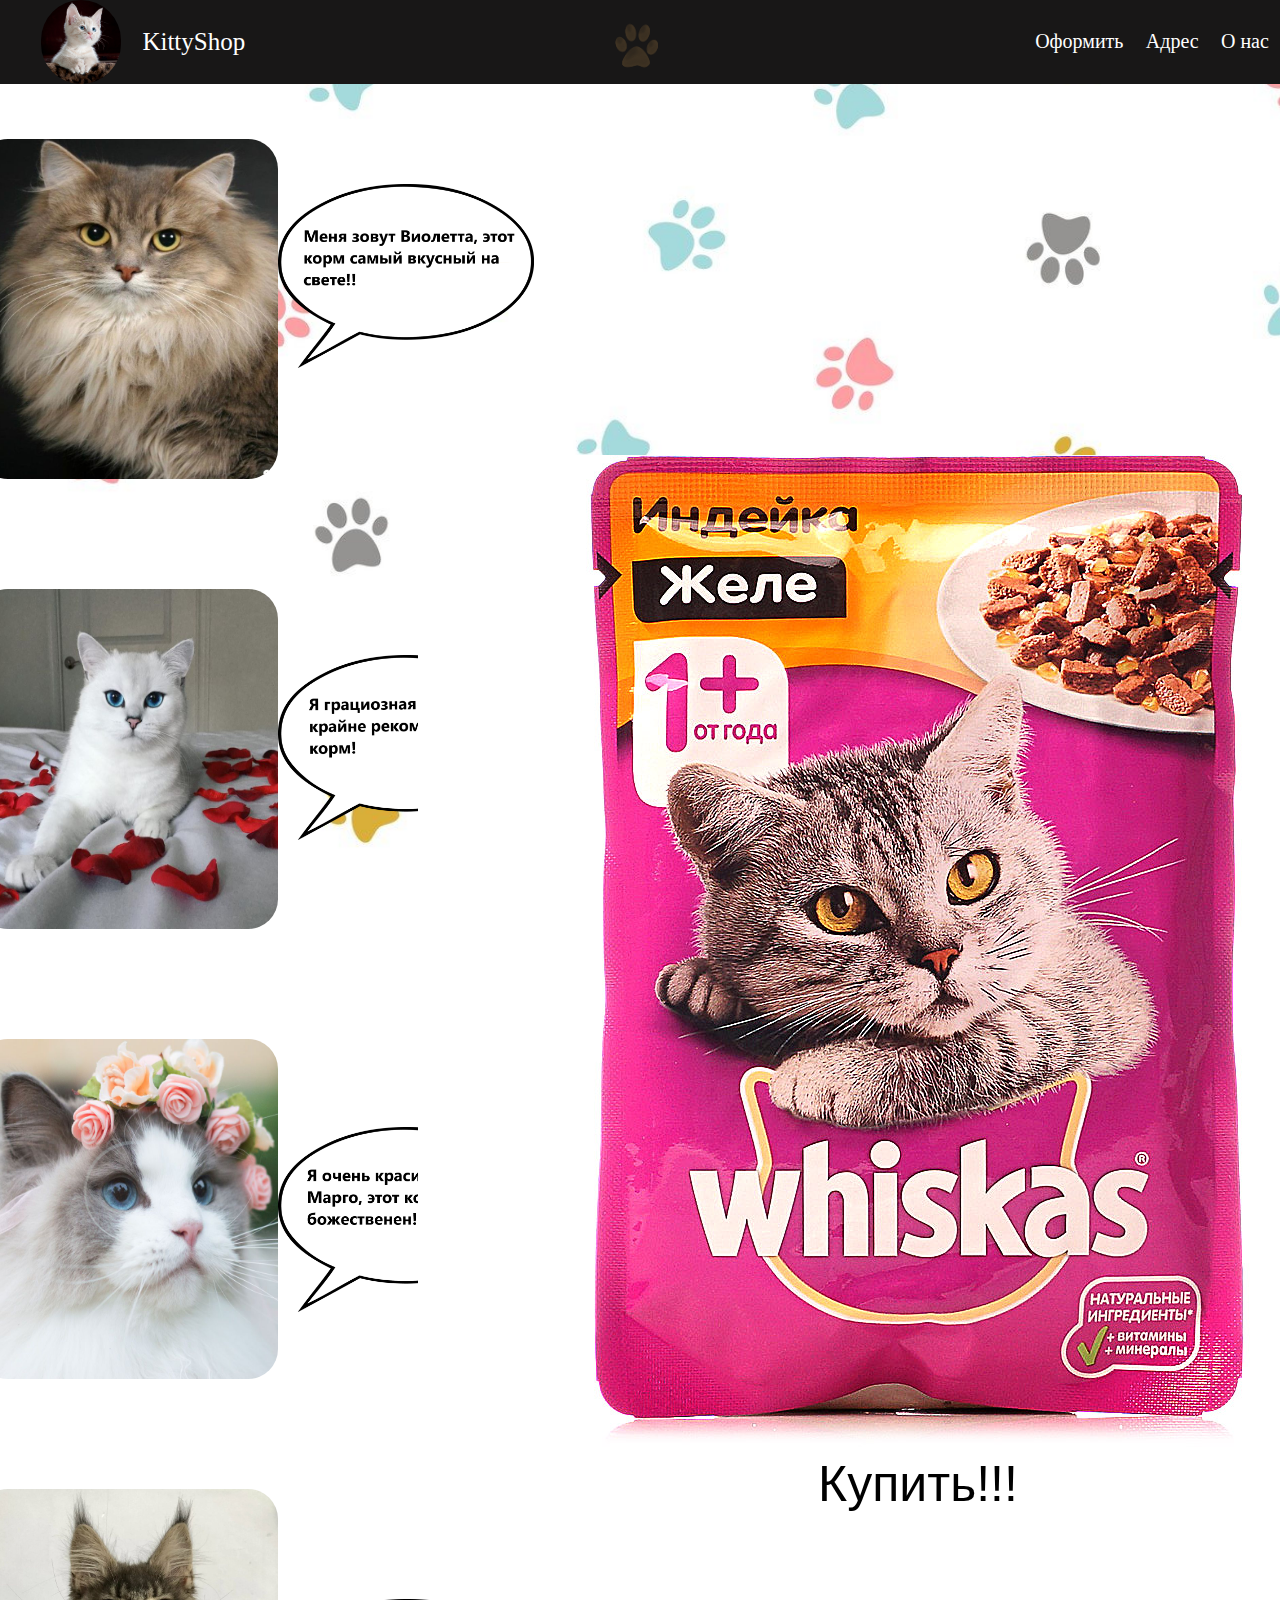
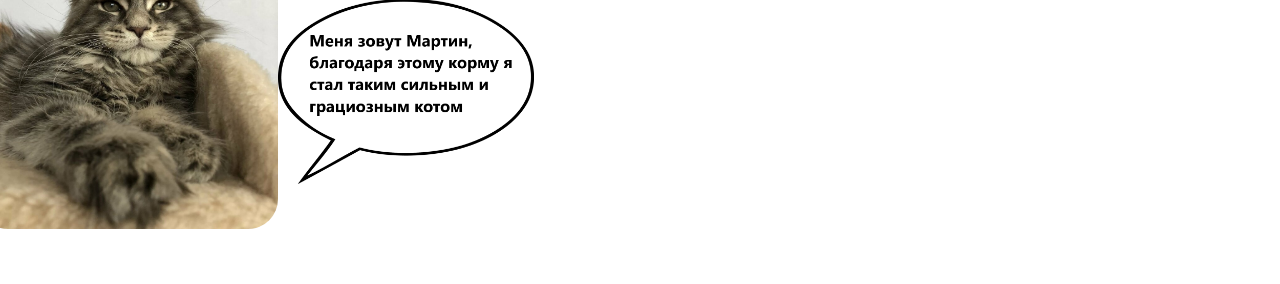
<file: index.html>
<!DOCTYPE html>
<html lang="en">
  <head>
    <meta charset="UTF-8" />
    <meta name="viewport" content="width=device-width, initial-scale=1.0" />
    <title>Сайт</title>
    <link rel="stylesheet" href="style.css" />
  </head>
  <body>
    <header>
      <div class="logo">
        <img class="logophoto" src="logo.jpg" alt="Лого Сайта" />KittyShop
      </div>
      <div class="photo2">
        <img class="logophoto1" src="lapa.png" alt="Центральное лого" />
      </div>
      <nav class="s1">
        <a href="korz.html">Оформить</a>
        <a href="https://clck.ru/3FUj4v">Адрес</a>
        <a href="inf.html">О нас</a>
      </nav>
    </header>
    <main>
      <div class="otzivi">
        <img src="kot1.jpg" alt="Виолетта" width="450" height="340" />
        <img src="kot2.jpg" alt="Лия" width="450" height="340"/>
        <img src="kot3.jpg" alt="Марго" width="450" height="340"/>
        <img src="kot4.jpg" alt="Мартин" width="450" height="340" />
      </div>
      <div class="slova">
        <img src="dial1.png" alt="Диалог 1">
        <img src="dial2.png" alt="Диалог 2">
        <img src="dial3.png" alt="Диалог 3">
        <img src="dial4.png" alt="Диалог 4">
      </div>
      <div class="korm"><img class="korm-img" src="whiskas.jpg" alt="Корм!" /><a href="https://whiskas.ru/products/adult">Купить!!!</a></div>
      
      
      
    </main>
    <footer></footer>
  </body>
</html>
</file>
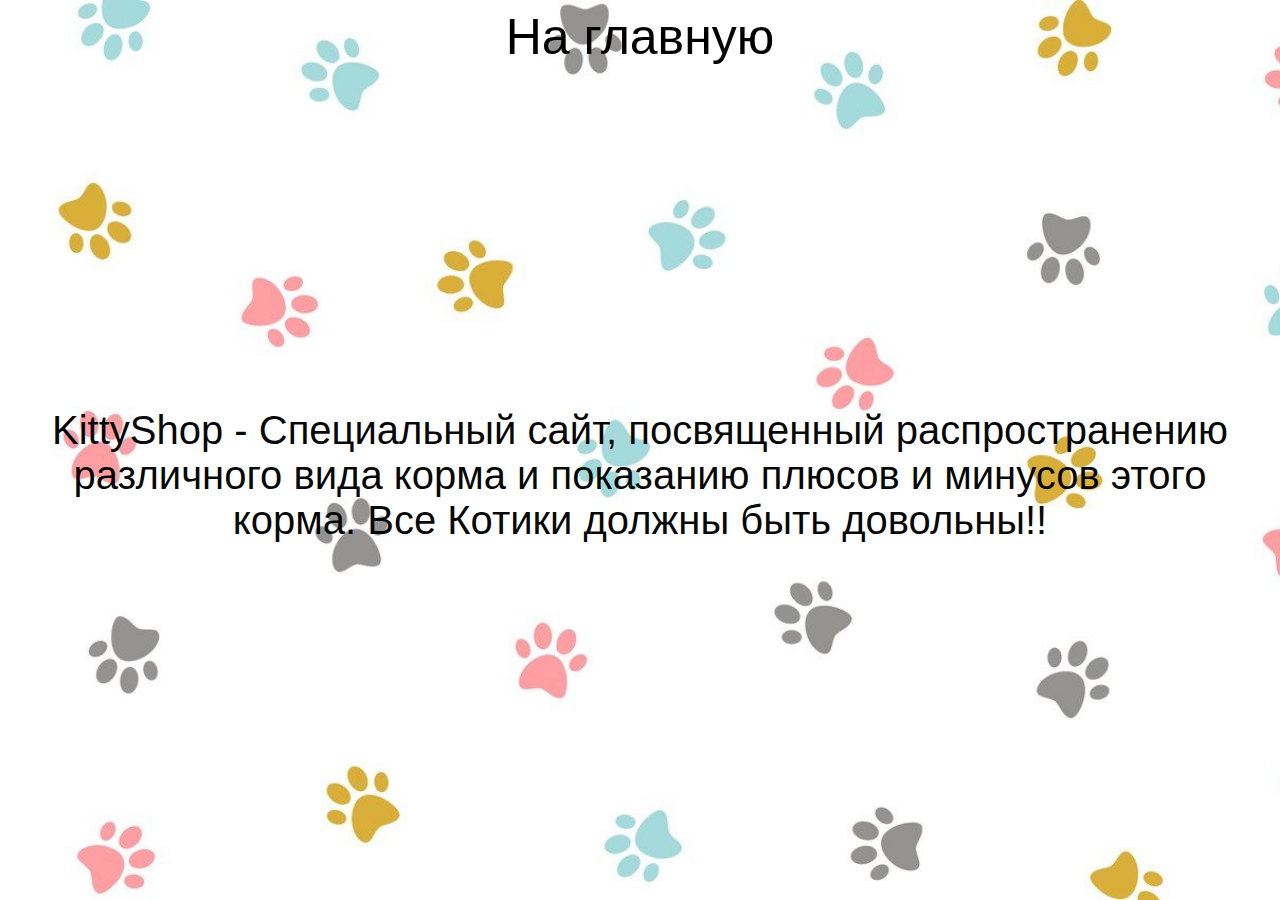
<file: inf.html>
<!DOCTYPE html>
<html lang="en">
<head>
    <meta charset="UTF-8">
    <title>Информация</title>
    <link rel="stylesheet" href="style3.css" />
</head>
<header>
    <a href="index.html">На главную</a>
</header>
<body>
    <div>KittyShop - Специальный сайт, посвященный распространению различного вида корма и показанию плюсов и минусов этого корма. Все Котики должны быть довольны!!</div>
</body>
</html>
</file>
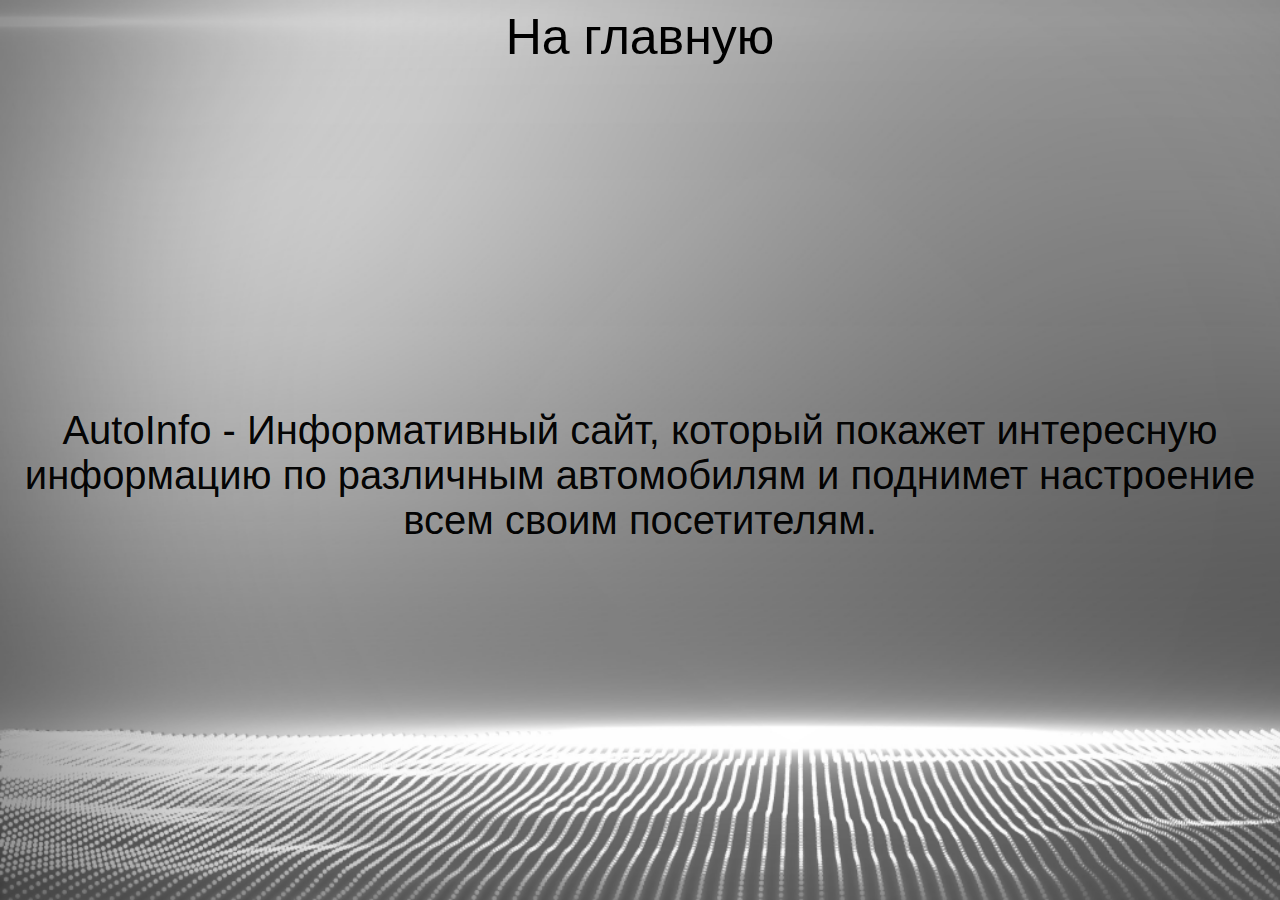
<file: AutoInfo/z.html>
<!DOCTYPE html>
<html lang="en">
<head>
    <meta charset="UTF-8">
    <title>Информация</title>
    <link rel="stylesheet" href="style2.css" />
</head>
<header>
    <a href="index.html">На главную</a>
</header>
<body>
    <div>AutoInfo - Информативный сайт, который покажет интересную информацию по различным автомобилям и поднимет настроение всем своим посетителям.</div>
</body>
</html>
</file>
<file: style.css>
body{
    margin: 0;
}

a{
    text-decoration: none;
    color:black
}
ul{
    list-style: none;
}

header{
    min-height: 75px;
    background-color: rgb(24, 23, 23);
    color: white;
    display:flex;
    justify-content: space-between;
    align-items: center;
}

header a{
    color:white;
}

.logo{
    font-size: 25px;
    width: 20%;
    display: flex;
    align-items: center;
    justify-content: space-around;
}
.logophoto{
    width: 80px;
    margin-left: 30px;
    border-radius: 80px;
    
}
.photo2{
    display: flex;
    align-items: center;
    justify-content: center;
    width: 60%;
}
.logophoto1{
    
    width: 85px;
    
}
nav{
    width: 20%;
    display: flex;
    align-items: center; 
    justify-content: space-around;
    height: 100%;
    font-size: 20px;
}
body{
    background-image: url(fon1.jpg);
    background-repeat: no-repeat;
    background-size: cover;
    background-attachment: fixed;
    border-radius: 20px;
}
.otzivi{
    height: 1800px;
    width: 30%;
    display: flex;
    justify-content: space-around;
    align-items: center;
    flex-direction: column;
    
}
.otzivi>img{
    width: 300px;
    border-radius: 30px;
}
.korm{
    display: flex;
    width: 60%;
    align-items: center; 
    flex-direction: column;
    justify-content: center;
    font-family: 'Franklin Gothic Medium', 'Arial Narrow', Arial, sans-serif;
    font-size: 50px;
}
.slova{
    height: 1600px;
    width: 20%;
    display: flex;
    justify-content: space-between;
    flex-direction: column;
    
}
main{
    display: flex;
    justify-content: center;
    align-items: center;
}
.buykorm{
    font-family:Impact, Haettenschweiler, 'Arial Narrow Bold', sans-serif;
    font-size: 50px;
    
    

}
</file>
<file: style3.css>
body{
    background-image:url(fon1.jpg);
    background-repeat: no-repeat;
    background-size: cover;
    background-attachment: fixed;
    border-radius: 20px;
}

div{
    text-align: center;
    font-family:'Trebuchet MS', 'Lucida Sans Unicode', 'Lucida Grande', 'Lucida Sans', Arial, sans-serif;
    font-size: 40px;
    margin-top: 300px;
    color: rgba(0, 0, 0, 0.993);
}
a{
    text-decoration: none;
    font-family: 'Franklin Gothic Medium', 'Arial Narrow', Arial, sans-serif;
    font-size: 50px;
    height:100px;
    display: flex;
    justify-content: center;
    color:black;
}
</file>
<file: AutoInfo/style2.css>
body{
    background-image:url(fon.png);
    background-repeat: no-repeat;
    background-size: cover;
    background-attachment: fixed;
    border-radius: 20px;
}

div{
    text-align: center;
    font-family:'Trebuchet MS', 'Lucida Sans Unicode', 'Lucida Grande', 'Lucida Sans', Arial, sans-serif;
    font-size: 40px;
    margin-top: 300px;
    color: rgba(0, 0, 0, 0.993);
}
a{
    text-decoration: none;
    font-family: 'Franklin Gothic Medium', 'Arial Narrow', Arial, sans-serif;
    font-size: 50px;
    height:100px;
    display: flex;
    justify-content: center;
    color:black;
}
</file>
